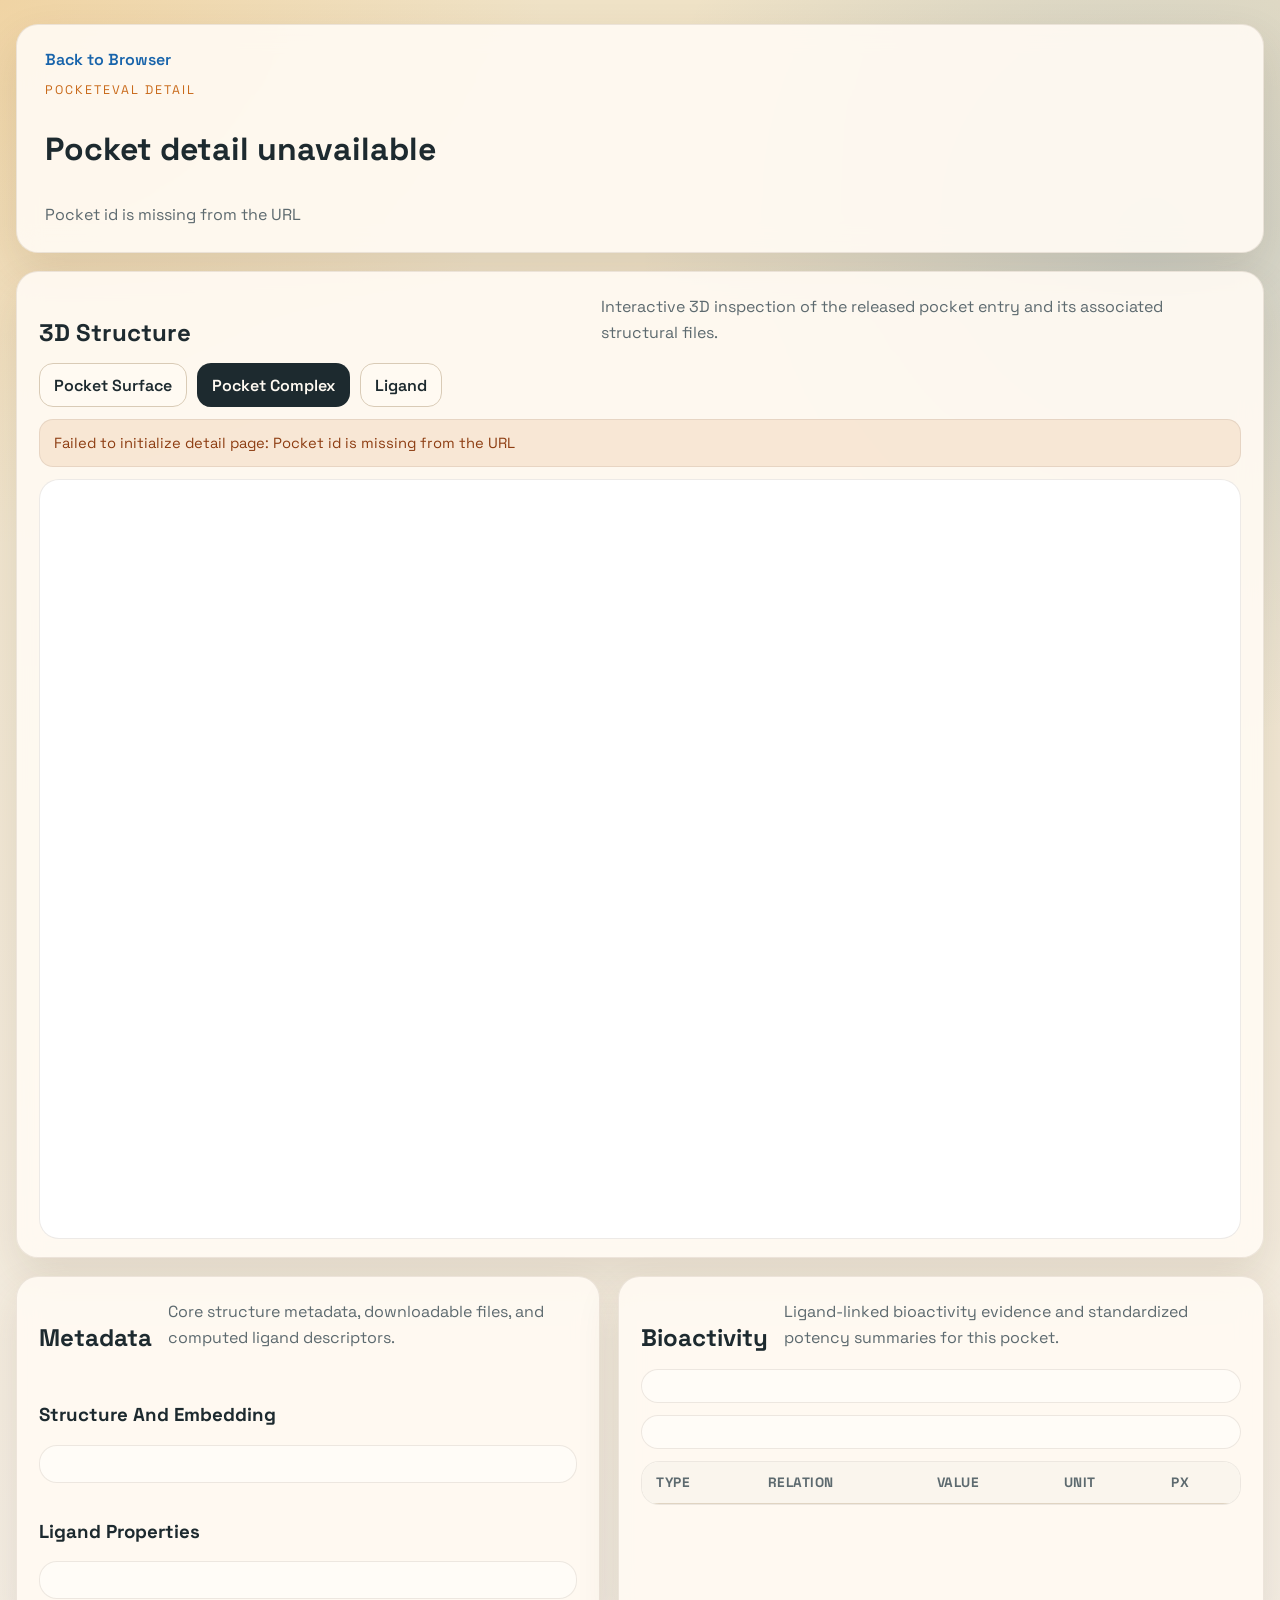
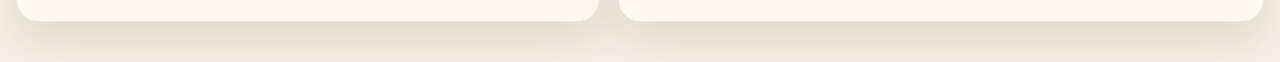
<file: static/detail.html>
﻿<!DOCTYPE html>
<html lang="en">
  <head>
    <meta charset="UTF-8" />
    <meta name="viewport" content="width=device-width, initial-scale=1.0" />
    <title>PocketEval Detail</title>
    <link rel="preconnect" href="https://fonts.googleapis.com" />
    <link rel="preconnect" href="https://fonts.gstatic.com" crossorigin />
    <link
      href="https://fonts.googleapis.com/css2?family=IBM+Plex+Mono:wght@400;500&family=Space+Grotesk:wght@400;500;700&display=swap"
      rel="stylesheet"
    />
        <link rel="stylesheet" href="/static/styles.css" />
    <script src="/static/vendor/3Dmol-min.js"></script>
  </head>
  <body>
    <div class="detail-page-shell">
      <header class="detail-topbar">
        <a class="back-link" href="/">Back to Browser</a>
        <div class="detail-topbar-copy">
          <p class="eyebrow">PocketEval Detail</p>
          <h1 id="detail-page-title">Loading pocket...</h1>
          <p id="detail-page-subtitle" class="lede">
            Pocket-centric 3D inspection, embedding download, ligand descriptors, and linked bioactivity summaries.
          </p>
        </div>
      </header>

      <section class="detail-viewer-grid">
        <article class="panel viewer-card viewer-card-wide">
          <div class="section-head">
            <h2>3D Structure</h2>
            <p>Interactive 3D inspection of the released pocket entry and its associated structural files.</p>
          </div>
          <div class="viewer-toolbar detail-viewer-toolbar">
            <button data-kind="surface" class="viewer-button">Pocket Surface</button>
            <button data-kind="complex" class="viewer-button active">Pocket Complex</button>
            <button data-kind="ligand" class="viewer-button">Ligand</button>
          </div>
          <div id="detail-viewer-status" class="viewer-status hidden"></div>
          <div id="structure-viewer" class="detail-molstar-viewer"></div>
        </article>
      </section>

      <section class="detail-main-grid detail-main-grid-wide">
        <article class="panel info-card">
          <div class="section-head">
            <h2>Metadata</h2>
            <p>Core structure metadata, downloadable files, and computed ligand descriptors.</p>
          </div>
          <div id="detail-asset-links" class="asset-links"></div>
          <div class="info-stack">
            <div>
              <h3>Structure And Embedding</h3>
              <dl id="detail-metadata" class="meta-list"></dl>
            </div>
            <div>
              <h3>Ligand Properties</h3>
              <dl id="detail-ligand-properties" class="meta-list"></dl>
            </div>
          </div>
        </article>

        <article class="panel info-card">
          <div class="section-head">
            <h2>Bioactivity</h2>
            <p>Ligand-linked bioactivity evidence and standardized potency summaries for this pocket.</p>
          </div>
          <div id="detail-activity-summary" class="activity-summary"></div>
          <div id="detail-activity-breakdown" class="type-breakdown"></div>
          <div class="table-wrap compact">
            <table>
              <thead>
                <tr>
                  <th>Type</th>
                  <th>Relation</th>
                  <th>Value</th>
                  <th>Unit</th>
                  <th>pX</th>
                </tr>
              </thead>
              <tbody id="detail-activity-body"></tbody>
            </table>
          </div>
        </article>
      </section>
    </div>
    <script src="/static/detail.js"></script>
  </body>
</html>
</file>
<file: static/styles.css>
﻿:root {
  --bg: #f3ecdf;
  --bg-panel: rgba(255, 250, 242, 0.92);
  --bg-panel-strong: rgba(255, 252, 247, 0.98);
  --line: #d9cbb6;
  --line-strong: rgba(105, 87, 60, 0.16);
  --text: #1d2a2f;
  --muted: #5d6a6f;
  --orange: #c96a1b;
  --blue: #1864ab;
  --green: #2b6a4f;
  --red: #b02a2a;
  --shadow: 0 18px 44px rgba(81, 57, 25, 0.12);
  --shadow-soft: 0 10px 24px rgba(81, 57, 25, 0.08);
  --radius: 22px;
  --radius-sm: 16px;
}

* {
  box-sizing: border-box;
}

html {
  scroll-behavior: smooth;
}

body {
  margin: 0;
  color: var(--text);
  background:
    radial-gradient(circle at top left, rgba(242, 175, 75, 0.28), transparent 26%),
    radial-gradient(circle at right 10% top 14%, rgba(24, 100, 171, 0.16), transparent 28%),
    linear-gradient(180deg, #efe2c6 0%, #f5efe6 100%);
  font-family: "Space Grotesk", sans-serif;
}

a {
  color: inherit;
  text-decoration: none;
}

.pocket-link,
.back-link {
  color: var(--blue);
  font-weight: 600;
}

.pocket-link:hover,
.back-link:hover {
  text-decoration: underline;
}

.page-shell {
  width: min(1440px, calc(100vw - 32px));
  margin: 0 auto;
  padding: 24px 0 40px;
}

.detail-page-shell {
  width: min(1480px, calc(100vw - 32px));
  margin: 0 auto;
  padding: 24px 0 40px;
}

.hero,
.panel,
.status-panel,
.detail-topbar {
  background: var(--bg-panel);
  border: 1px solid rgba(105, 87, 60, 0.12);
  border-radius: var(--radius);
  box-shadow: var(--shadow);
  backdrop-filter: blur(12px);
}

.hero {
  display: grid;
  grid-template-columns: 1.9fr 1fr;
  gap: 20px;
  padding: 28px;
}

.detail-topbar {
  display: grid;
  gap: 12px;
  padding: 24px 28px;
}

.detail-topbar-copy {
  display: grid;
  gap: 10px;
}

.hero-copy {
  display: grid;
  gap: 14px;
}

.hero-side {
  display: grid;
  gap: 18px;
  align-content: space-between;
}

.eyebrow {
  margin: 0;
  letter-spacing: 0.16em;
  text-transform: uppercase;
  font-size: 0.78rem;
  color: var(--orange);
}

.hero h1,
.section-head h2,
.detail-header h3 {
  margin: 0;
  font-weight: 700;
  line-height: 1.02;
}

.hero h1 {
  max-width: 12ch;
  font-size: clamp(2.3rem, 5vw, 4.3rem);
}

.lede,
.section-head p,
.status-card p,
.quality-card p,
.result-meta,
.detail-header p,
.subtle,
.summary-sublabel {
  color: var(--muted);
}

.lede {
  max-width: 70ch;
  margin: 0;
  font-size: 1rem;
  line-height: 1.7;
}

.hero-badge,
.detail-badges {
  display: flex;
  flex-wrap: wrap;
  align-content: start;
  justify-content: end;
  gap: 10px;
}

.hero-actions {
  display: flex;
  justify-content: end;
}

.action-button,
button {
  display: inline-flex;
  align-items: center;
  justify-content: center;
  gap: 8px;
  min-height: 44px;
  padding: 10px 14px;
  border-radius: 14px;
  border: 1px solid var(--line);
  background: #fffaf2;
  color: var(--text);
  font: inherit;
  font-weight: 600;
  transition:
    transform 0.16s ease,
    border-color 0.16s ease,
    background 0.16s ease,
    box-shadow 0.16s ease;
}

.action-button {
  background: linear-gradient(135deg, #1d2a2f 0%, #3c4d56 100%);
  color: #fffaf2;
  border-color: transparent;
  box-shadow: 0 12px 28px rgba(29, 42, 47, 0.24);
}

.action-button:hover,
button:hover {
  transform: translateY(-1px);
}

.action-button:hover {
  box-shadow: 0 16px 34px rgba(29, 42, 47, 0.28);
}

.badge {
  display: inline-flex;
  align-items: center;
  gap: 6px;
  padding: 9px 14px;
  border-radius: 999px;
  font-size: 0.88rem;
  font-weight: 600;
  text-transform: capitalize;
}

.badge-ok {
  color: #154d3a;
  background: rgba(43, 106, 79, 0.12);
}

.badge-warn {
  color: #8d3d12;
  background: rgba(201, 106, 27, 0.16);
}

.badge-info {
  color: #124a7f;
  background: rgba(24, 100, 171, 0.12);
}

.summary-grid,
.status-grid,
.quality-grid,
.viz-grid,
.browser-grid,
.split-summary {
  display: grid;
  gap: 18px;
  margin-top: 18px;
}

.summary-grid {
  grid-template-columns: repeat(4, minmax(0, 1fr));
}

.summary-card,
.status-card,
.quality-card,
.split-card {
  padding: 20px;
  border-radius: 20px;
  border: 1px solid rgba(105, 87, 60, 0.12);
  background: rgba(255, 252, 247, 0.9);
  box-shadow: var(--shadow-soft);
}

.summary-card {
  position: relative;
  overflow: hidden;
}

.summary-card::after {
  content: "";
  position: absolute;
  inset: auto -30px -30px auto;
  width: 110px;
  height: 110px;
  border-radius: 999px;
  background: radial-gradient(circle, rgba(201, 106, 27, 0.12), transparent 68%);
}

.summary-label {
  display: block;
  color: var(--muted);
  font-size: 0.86rem;
  margin-bottom: 10px;
}

.summary-value {
  display: block;
  font-size: clamp(1.7rem, 3vw, 2.3rem);
  margin-bottom: 8px;
}

.summary-sublabel {
  display: block;
  font-size: 0.9rem;
  line-height: 1.5;
}

.tone-orange {
  color: var(--orange);
}

.tone-blue {
  color: var(--blue);
}

.tone-green {
  color: var(--green);
}

.tone-red {
  color: var(--red);
}

.status-panel,
.panel {
  padding: 22px;
}

.section-head {
  display: flex;
  align-items: end;
  justify-content: space-between;
  gap: 16px;
  margin-bottom: 18px;
}

.section-head p {
  margin: 0;
  max-width: 64ch;
  line-height: 1.6;
}

.status-grid {
  grid-template-columns: repeat(3, minmax(0, 1fr));
}

.quality-grid {
  grid-template-columns: repeat(3, minmax(0, 1fr));
}

.status-top {
  display: flex;
  justify-content: space-between;
  gap: 12px;
  align-items: flex-start;
  margin-bottom: 10px;
}

.status-top h3,
.quality-card h3 {
  margin: 0;
  font-size: 1rem;
}

.status-card p,
.quality-card p {
  margin: 0;
  line-height: 1.6;
}

.quality-card {
  background: linear-gradient(180deg, rgba(255, 252, 247, 0.96), rgba(248, 241, 230, 0.9));
}

.viz-grid {
  grid-template-columns: 1fr 1fr;
}

.browser-grid {
  grid-template-columns: 1fr;
}

.detail-main-grid {
  display: grid;
  grid-template-columns: 1.25fr 0.95fr;
  gap: 18px;
  margin-top: 18px;
}

.detail-side-grid {
  display: grid;
  gap: 18px;
}

.detail-viewer-grid {
  margin-top: 18px;
}

.detail-main-grid-wide {
  grid-template-columns: 0.95fr 1.05fr;
}

.browser-panel,
.detail-panel {
  min-width: 0;
}

.plot {
  min-height: 420px;
}

.pocket-viewer {
  width: 100%;
  min-height: 700px;
  border: 1px solid rgba(105, 87, 60, 0.12);
  border-radius: 20px;
  background: #fbf7ef;
  overflow: hidden;
}

.detail-molstar-viewer {
  position: relative;
  width: 100%;
  height: 760px;
  min-height: 760px;
  border: 1px solid rgba(105, 87, 60, 0.12);
  border-radius: 20px;
  overflow: hidden;
  background: #fff;
}

.detail-molstar-viewer canvas {
  display: block;
  width: 100% !important;
  height: 100% !important;
}

.viewer-card-wide {
  padding-bottom: 18px;
  overflow: hidden;
}

.detail-viewer-toolbar {
  margin-bottom: 12px;
}

.info-stack {
  display: grid;
  gap: 18px;
}

.asset-links {
  display: flex;
  flex-wrap: wrap;
  gap: 10px;
  margin-bottom: 16px;
}

.asset-link {
  display: inline-flex;
  align-items: center;
  justify-content: center;
  min-height: 42px;
  padding: 10px 14px;
  border-radius: 14px;
  border: 1px solid rgba(24, 100, 171, 0.16);
  background: rgba(24, 100, 171, 0.07);
  color: #124a7f;
  font-weight: 600;
}

.asset-link:hover {
  background: rgba(24, 100, 171, 0.12);
}

.split-controls,
.browser-controls,
.pager,
.viewer-toolbar {
  display: flex;
  gap: 10px;
  align-items: center;
  flex-wrap: wrap;
}

.split-controls label {
  font-size: 0.92rem;
  font-weight: 600;
  color: var(--muted);
}

input,
select {
  min-height: 44px;
  border: 1px solid var(--line);
  border-radius: 14px;
  background: #fffaf2;
  color: var(--text);
  padding: 10px 12px;
  font: inherit;
  transition:
    border-color 0.16s ease,
    box-shadow 0.16s ease,
    background 0.16s ease;
}

input:focus,
select:focus,
button:focus,
.action-button:focus {
  outline: none;
  border-color: #b99362;
  box-shadow: 0 0 0 4px rgba(201, 106, 27, 0.12);
}

#holdout-clusters {
  min-width: min(100%, 360px);
  flex: 1 1 280px;
}

#search-input {
  flex: 1 1 220px;
  min-width: 220px;
}

#cluster-filter,
#affinity-filter,
#activity-filter {
  min-width: 180px;
}

button {
  cursor: pointer;
}

button:hover {
  border-color: #bda37c;
}

button:disabled {
  cursor: not-allowed;
  opacity: 0.55;
  transform: none;
}

.viewer-button.active {
  background: #1d2a2f;
  color: #fffaf2;
  border-color: transparent;
}

.result-meta {
  margin: 10px 0 0;
  font-size: 0.92rem;
}

.table-wrap {
  overflow: auto;
  border-radius: 18px;
  border: 1px solid rgba(105, 87, 60, 0.12);
  background: rgba(255, 253, 248, 0.95);
}

.table-wrap.compact {
  margin-top: 10px;
}

table {
  width: 100%;
  border-collapse: collapse;
  font-size: 0.94rem;
}

th,
td {
  padding: 12px 14px;
  text-align: left;
  border-bottom: 1px solid rgba(217, 203, 182, 0.8);
  vertical-align: top;
}

th {
  position: sticky;
  top: 0;
  z-index: 1;
  background: rgba(250, 245, 237, 0.98);
  font-size: 0.85rem;
  text-transform: uppercase;
  letter-spacing: 0.04em;
  color: var(--muted);
}

tbody tr {
  cursor: pointer;
}

tbody tr:hover {
  background: rgba(201, 106, 27, 0.08);
}

.pager {
  justify-content: flex-end;
  margin-top: 12px;
}

.page-label,
#page-label {
  color: var(--muted);
  font-family: "IBM Plex Mono", monospace;
}

.split-summary {
  grid-template-columns: repeat(3, minmax(0, 1fr));
}

.split-card {
  display: grid;
  gap: 4px;
}

.split-card strong {
  font-size: 1.7rem;
}

.split-card-wide {
  background: linear-gradient(135deg, rgba(250, 241, 228, 0.95), rgba(244, 248, 251, 0.92));
}

.split-label,
.split-meta {
  color: var(--muted);
}

.detail-empty {
  color: var(--muted);
  padding: 40px 0;
}

.detail-content {
  display: grid;
  gap: 18px;
}

.viewer-status {
  padding: 12px 14px;
  border-radius: 14px;
  border: 1px solid rgba(105, 87, 60, 0.12);
  font-size: 0.92rem;
  line-height: 1.5;
  margin-bottom: 12px;
}

.viewer-status-info {
  color: #124a7f;
  background: rgba(24, 100, 171, 0.08);
}

.viewer-status-warn {
  color: #8d3d12;
  background: rgba(201, 106, 27, 0.12);
}

.detail-header {
  display: flex;
  justify-content: space-between;
  gap: 16px;
  align-items: flex-start;
}

.detail-header p {
  margin: 8px 0 0;
  line-height: 1.6;
}

.hidden {
  display: none !important;
}

#molstar-viewer {
  width: 100%;
  min-height: 420px;
  border: 1px solid rgba(105, 87, 60, 0.12);
  border-radius: 18px;
  background: #fff;
  overflow: hidden;
}

.detail-columns {
  display: grid;
  grid-template-columns: 0.92fr 1.08fr;
  gap: 18px;
}

.detail-columns h3 {
  margin: 0 0 12px;
  font-size: 1rem;
}

.meta-list {
  display: grid;
  grid-template-columns: 150px 1fr;
  gap: 8px 12px;
  margin: 0;
  padding: 18px;
  border-radius: 18px;
  border: 1px solid rgba(105, 87, 60, 0.12);
  background: var(--bg-panel-strong);
}

.meta-list dt {
  color: var(--muted);
}

.meta-list dd {
  margin: 0;
  font-family: "IBM Plex Mono", monospace;
  font-size: 0.92rem;
  word-break: break-word;
}

.activity-summary,
.type-breakdown {
  padding: 16px 18px;
  border-radius: 18px;
  border: 1px solid rgba(105, 87, 60, 0.12);
  background: var(--bg-panel-strong);
}

.activity-summary {
  margin-bottom: 12px;
}

.activity-summary p {
  margin: 0 0 8px;
  line-height: 1.5;
}

.activity-summary p:last-child {
  margin-bottom: 0;
}

.type-breakdown {
  display: flex;
  flex-wrap: wrap;
  gap: 8px;
  margin-bottom: 12px;
}

.breakdown-chip,
.table-flag {
  display: inline-flex;
  align-items: center;
  justify-content: center;
  border-radius: 999px;
  padding: 4px 10px;
  font-size: 0.8rem;
  font-weight: 600;
  white-space: nowrap;
}

.breakdown-chip {
  background: rgba(24, 100, 171, 0.08);
  color: #124a7f;
  border: 1px solid rgba(24, 100, 171, 0.12);
}

.breakdown-chip-button {
  cursor: pointer;
  transition:
    background 0.16s ease,
    color 0.16s ease,
    border-color 0.16s ease;
}

.breakdown-chip-button:hover {
  background: rgba(24, 100, 171, 0.16);
}

.breakdown-chip-button.active {
  background: #124a7f;
  border-color: #124a7f;
  color: #fffaf2;
}

.table-flag-strong {
  background: rgba(176, 42, 42, 0.12);
  color: #8b1e1e;
}

.table-flag-mid {
  background: rgba(43, 106, 79, 0.12);
  color: #154d3a;
}

.table-flag-lite {
  background: rgba(24, 100, 171, 0.12);
  color: #124a7f;
}

.table-flag-off {
  background: rgba(93, 106, 111, 0.12);
  color: #48565b;
}

.inline-mono {
  font-family: "IBM Plex Mono", monospace;
  font-size: 0.88rem;
  margin-left: 8px;
}

.compact table {
  font-size: 0.88rem;
}

@media (max-width: 1280px) {
  .summary-grid {
    grid-template-columns: repeat(2, minmax(0, 1fr));
  }

  .status-grid,
  .quality-grid,
  .split-summary {
    grid-template-columns: 1fr 1fr;
  }
}

@media (max-width: 1100px) {
  .hero,
  .viz-grid,
  .browser-grid,
  .detail-main-grid,
  .detail-columns,
  .status-grid,
  .quality-grid,
  .split-summary {
    grid-template-columns: 1fr;
  }

  .hero-badge,
  .hero-actions,
  .detail-badges {
    justify-content: start;
  }

  .section-head,
  .detail-header {
    flex-direction: column;
    align-items: flex-start;
  }

  .plot,
  #molstar-viewer,
  .pocket-viewer,
  .detail-molstar-viewer {
    min-height: 360px;
  }
}

@media (max-width: 720px) {
  .page-shell {
    width: min(100vw - 20px, 100%);
    padding: 14px 0 28px;
  }

  .hero,
  .panel,
  .status-panel,
  .detail-topbar {
    padding: 18px;
    border-radius: 18px;
  }

  .detail-page-shell {
    width: min(100vw - 20px, 100%);
    padding: 14px 0 28px;
  }

  .summary-grid {
    grid-template-columns: 1fr;
  }

  .browser-controls > * {
    width: 100%;
  }

  .meta-list {
    grid-template-columns: 1fr;
  }

  th,
  td {
    padding: 10px 12px;
  }
}
</file>
